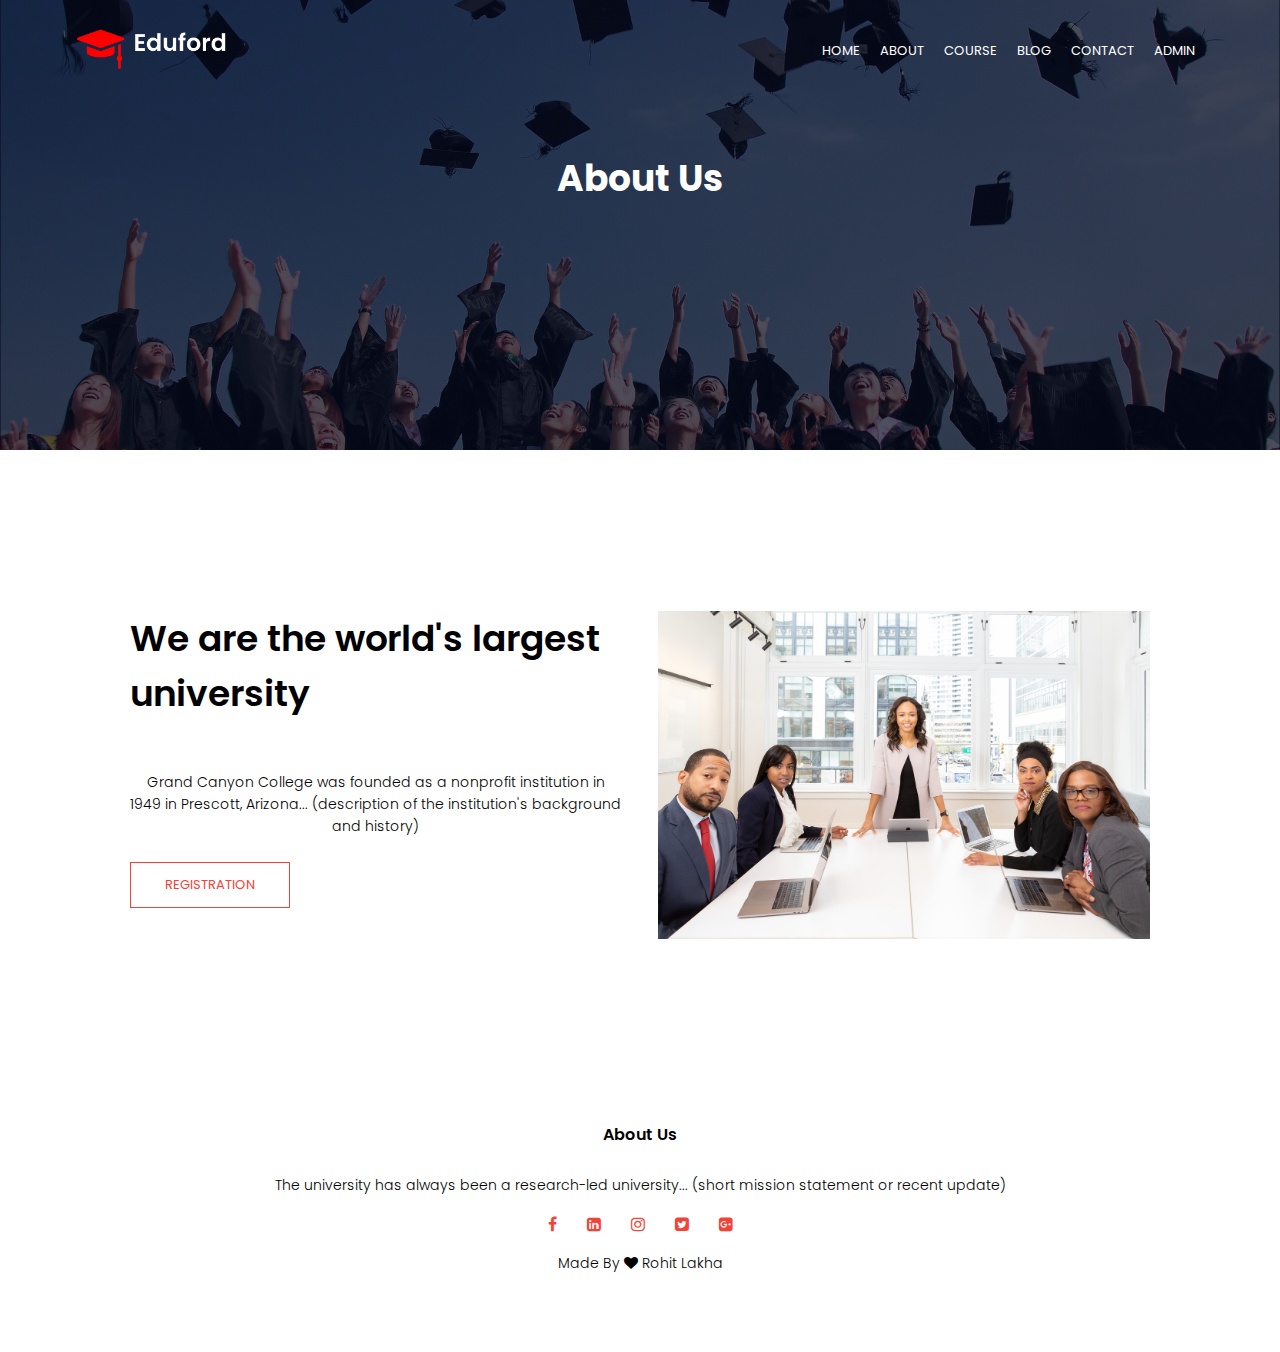
<file: about.html>
<!DOCTYPE html>
<html lang="en">
<head>
    <!-- Responsive design settings -->
    <meta name="viewport" content="with=device-width, initial-scale=1">

    <title>University Website</title>

    <!-- External stylesheet -->
    <link rel="stylesheet" href="style.css">

    <!-- Google Fonts integration -->
    <link rel="preconnect" href="https://fonts.gstatic.com">
    <link href="https://fonts.googleapis.com/css2?family=Poppins:wght@100;200;300;400;600;700&display=swap" rel="stylesheet">

    <!-- Font Awesome icons -->
    <link rel="stylesheet" href="https://cdnjs.cloudflare.com/ajax/libs/font-awesome/4.0.2/css/font-awesome.css">
</head>

<body>

<!-- ========== HEADER SECTION ========== -->
<section class="sub-header">
    <nav>
        <!-- Logo -->
        <a href="index.html"><img src="images/logo.png" alt="University Logo"></a>

        <!-- Navigation Links -->
        <div class="nav-links" id="navLinks">
            <!-- Close icon for mobile view -->
            <i class="fa fa-times" onclick="hideMenu()"></i>
            <ul>
                <!-- Navigation Items -->
                <li><a href="index.html">HOME</a></li>
                <li><a href="about.html">ABOUT</a></li>
                <li><a href="course.html">COURSE</a></li>
                <li><a href="blog.html">BLOG</a></li>
                <li><a href="contact.html">CONTACT</a></li>
                <li><a href="adminLogin1.php">ADMIN</a></li>
            </ul>
        </div>

        <!-- Menu icon for mobile view -->
        <i class="fa fa-bars" onclick="showMenu()" ></i>
    </nav>

    <!-- Page Heading -->
    <h1>About Us</h1>
</section>


<!-- ========== ABOUT US CONTENT ========== -->
<section class="about-us">
    <div class="row">
        <!-- Left Column: Text Content -->
        <div class="about-col">
            <h1>We are the world's largest university</h1>
            <p>
                Grand Canyon College was founded as a nonprofit institution in 1949 in Prescott, Arizona...
                (description of the institution's background and history)
            </p>
            <!-- Registration button -->
            <a href="reg1.html" class="hero-btn red-btn">REGISTRATION</a>
        </div>

        <!-- Right Column: Image -->
        <div class="about-col">
            <img src="images/about.jpg" alt="About Image">
        </div>
    </div>
</section>


<!-- ========== FOOTER SECTION ========== -->
<section class="footer">
    <h4>About Us</h4>
    <p>
        The university has always been a research-led university...
        (short mission statement or recent update)
    </p>

    <!-- Social Media Icons -->
    <div class="icons">
        <i class="fa fa-facebook" aria-hidden="true"></i>
        <i class="fa fa-linkedin-square" aria-hidden="true"></i>
        <i class="fa fa-instagram"></i>
        <i class="fa fa-twitter-square" aria-hidden="true"></i>
        <i class="fa fa-google-plus-square" aria-hidden="true"></i>
    </div>

    <!-- Footer credit -->
    <p>Made By <i class="fa fa-heart"></i> Rohit Lakha</p>
</section>


<!-- ========== JAVASCRIPT FOR TOGGLE MENU ========== -->
<script>
    // Grab the nav links div
    var navLinks = document.getElementById("navLinks");

    // Show the menu (mobile)
    function showMenu(){
        navLinks.style.right = "0";
    }

    // Hide the menu (mobile)
    function hideMenu(){
        navLinks.style.right = "-200px";
    }
</script>

</body>
</html>
</file>
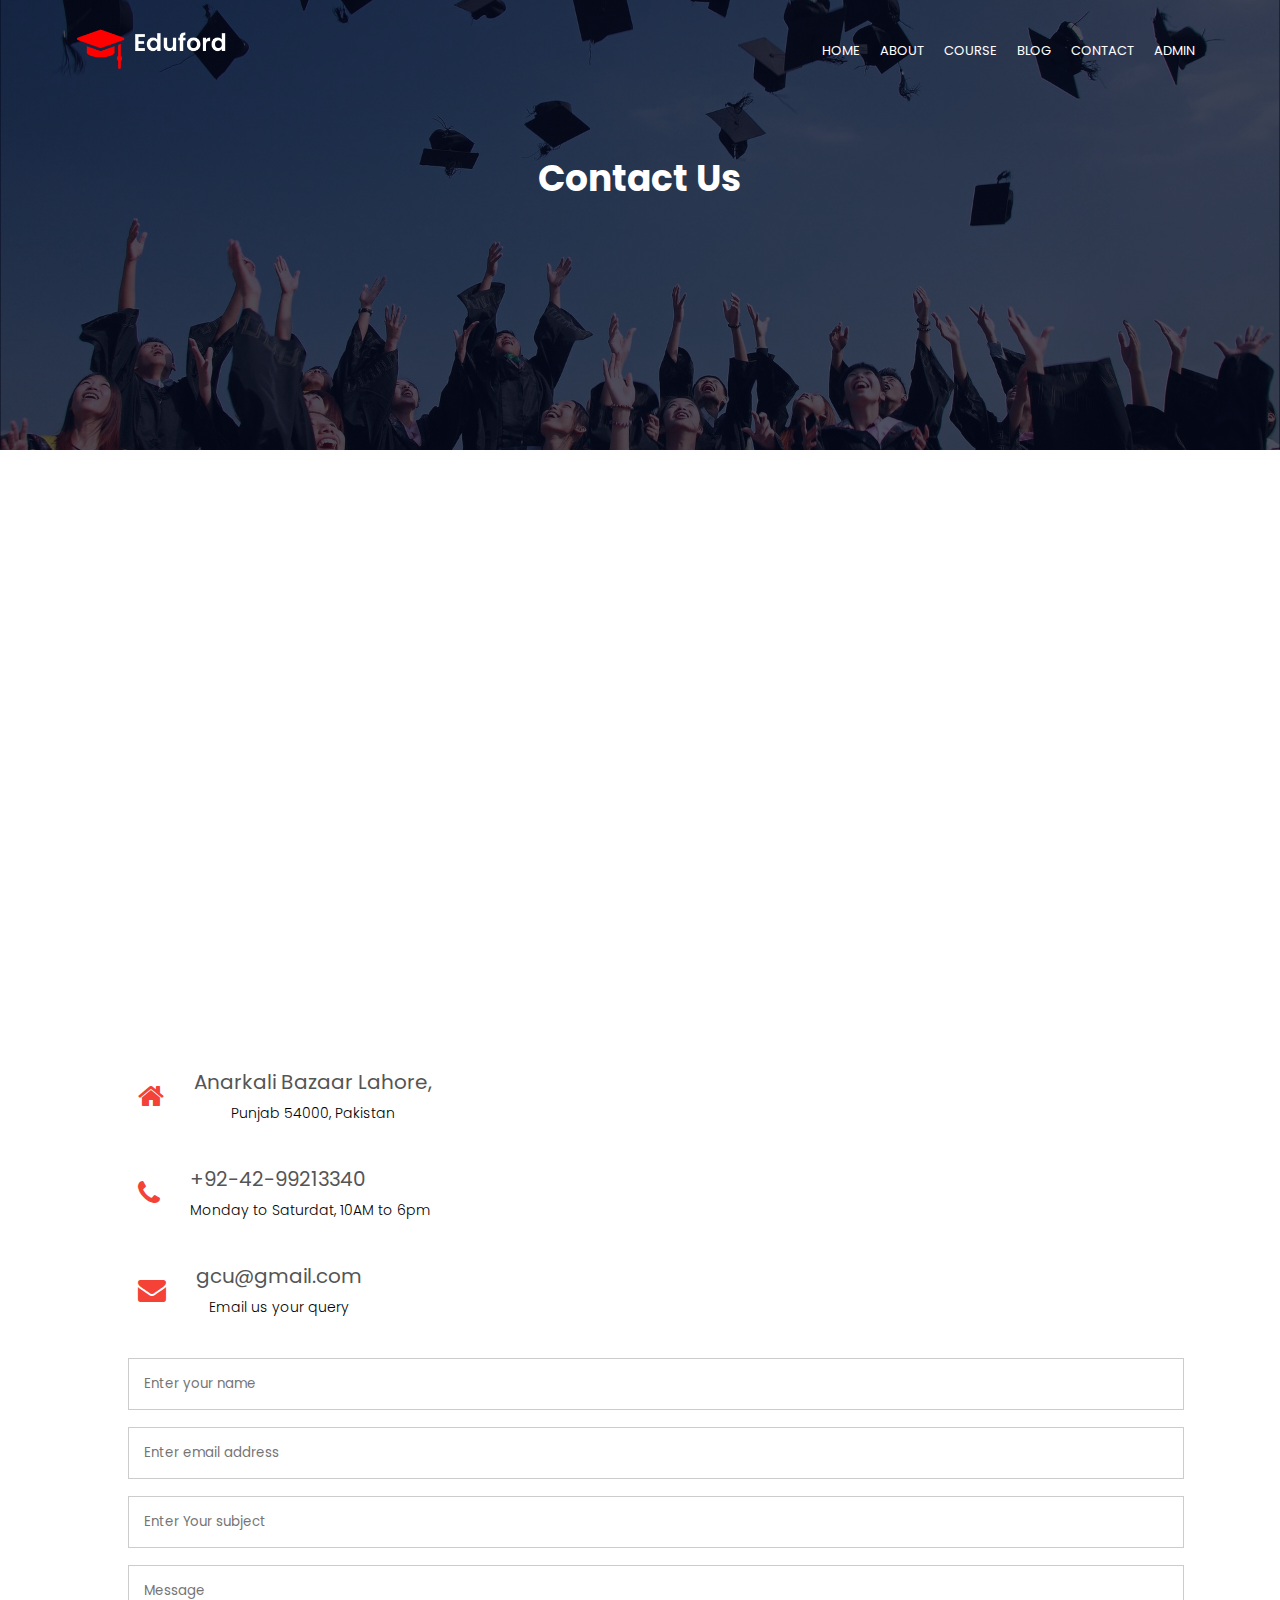
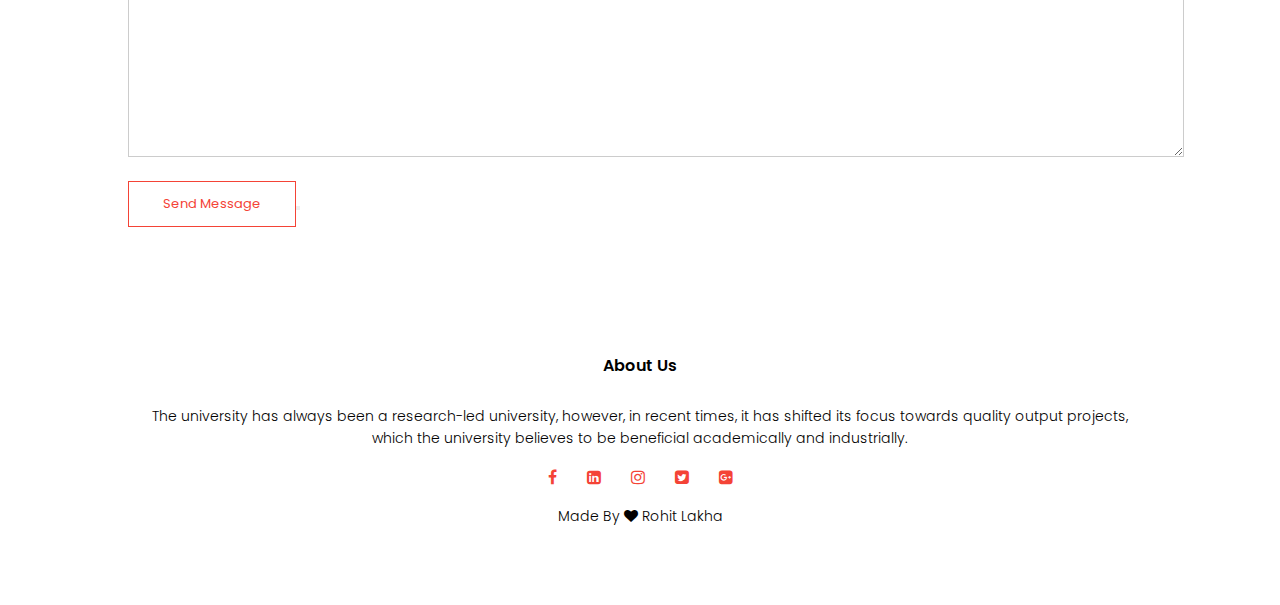
<file: contact.html>
<!DOCTYPE html>
<html lang="en">
<head>
    <meta name="viewport" content="with=device-width, initial-scale=1">
    
    <title>University Website</title>
    <link rel="stylesheet" href="style.css">
    <link rel="precommect" href="https://fonts.gstatic.com">
    <link  href="https://fonts.googleapis.com/css2?family=Poppins:wgh@100;200;300;400;600;700;&display=swap" rel="stylesheet">
    <link rel="stylesheet" href="https://cdnjs.cloudflare.com/ajax/libs/font-awesome/4.0.2/css/font-awesome.css">
</head>
<body>
<section class="sub-header">
    <nav>
        <a 
        href="index.html"><img src="images/logo.png"></a>
        <div class="nav-links" id="navLinks">
            <i class="fa fa-times" onclick="hideMenu()"></i>
            <ul>
                <li><a href="index.html">HOME</a></li>
                <li><a href="about.html">ABOUT</a></li>
                <li><a href="course.html">COURSE</a></li>
                <li><a href="blog.html">BLOG</a></li>
                <li><a href="contact.html">CONTACT</a></li>
                <li><a href="adminLogin1.php">ADMIN</a></li>
            </ul>
        </div>
        <i class="fa fa-bars" onclick="showMenu()" ></i>
    </nav>
    <h1>Contact Us</h1>



</section>

<!-----contact us page---->

<section class="location">
    <iframe src="https://www.google.com/maps/embed?pb=!1m18!1m12!1m3!1d3399.2160309885285!2d74.30474607610722!3d31.573123244532994!2m3!1f0!2f0!3f0!3m2!1i1024!2i768!4f13.1!3m3!1m2!1s0x39191ca692d64e3b%3A0xe7f87c0813cd9df6!2sGovt%20College%20University%20Rd%2C%20Anarkali%20Bazaar%20Lahore%2C%20Punjab%2054000%2C%20Pakistan!5e0!3m2!1sen!2sin!4v1689671943066!5m2!1sen!2sin" width="600" height="450" style="border:0;" allowfullscreen="" loading="lazy" referrerpolicy="no-referrer-when-downgrade"></iframe>
</section>

<section class="contact-us">
    <div class="contact-col">
        <div>
            <i class="fa fa-home"></i>
            <span>
                <h5>Anarkali Bazaar Lahore,</h5>
                <p> Punjab 54000, Pakistan</p>
            </span>
        </div>
        <div>
            <i class="fa fa-phone"></i>
            <span>
                <h5>+92-42-99213340</h5>
                <p>Monday to Saturdat, 10AM to 6pm</p>
            </span>
        </div>
        <div>
            <i class="fa fa-envelope"></i>
            <span>
                <h5>gcu@gmail.com</h5>
                <p>Email us your query</p>
            </span>
        </div>
    </div>
    <div class="contact-col">

           <form action="contact-insert.php" method="post">
            <input type="text" name="name" placeholder="Enter your name" required>
            <input type="email" name="email" placeholder="Enter email address" required>
            <input type="text" name="sub" placeholder="Enter Your subject" required>
            <textarea rows="8" name="message" placeholder="Message" required></textarea>
            <button type="submit" class="hero-btn red-btn">Send Message <button>
           </form>

    </div>

</section>


<!------Footer---->

<section class="footer">
    <h4>About Us</h4>
    <p>The university has always been a research-led university, however, in recent times, it has shifted its focus towards quality output projects,<br> which the university believes to be beneficial academically and industrially.</p>
        <div class="icons">
            <i class="fa fa-facebook" aria-hidden="true"></i>
            <i class="fa fa-linkedin-square" aria-hidden="true"></i>
            <i class="fa fa-instagram"></i>
            <i class="fa fa-twitter-square" aria-hidden="true"></i>
            <i class="fa fa-google-plus-square" aria-hidden="true"></i>
        </div>
        <p>Made By <i class="fa fa-heart"></i></i> Rohit Lakha</p>

</section>








<!-------JavaScript for Toggle Menu-------->
<script>

var navLinks = document.getElementById("navLinks")
function showMenu(){
    navLinks.style.right="0";
}
function hideMenu(){
    navLinks.style.right="-200px";
}


</script>

    
</body>
</html>
</file>
<file: style.css>
* {
    margin: 0;
    padding: 0;
    font-family: 'Poppins', sans-serif;
}

.header {
    min-height: 100vh;
    width: 100%;
    background-image: linear-gradient(rgba(4, 9, 30, 0.7), rgba(4, 9, 30, 0.7)), url(images/banner.png);
    background-position: center;
    background-size: cover;
    position: relative;
}

nav {
    display: flex;
    padding: 2% 6%;
    justify-content: space-between;
    align-items: center;
}

nav img {
    width: 150px;
}

.nav-links {
    flex: 1;
    text-align: right;
}

.nav-links ul li {
    list-style: none;
    display: inline-block;
    padding: 8px;
    position: relative;

}

.nav-links ul li a {
    color: #fff;
    text-decoration: none;
    font-size: 13px;
}

.nav-links ul li::after {
    content: '';
    width: 0%;
    height: 2px;
    background: #f44336;
    display: block;
    margin: auto;
    transition: 0.5s;
}
.nav-links ul li:hover::after{
    width: 100%;
}
.text-box{
    width: 90%;
    color: #fff;
    position: absolute;
    top: 50%;
    left: 50%;
    transform: translate(-50%,-50%);
    text-align: center;
}
.text-box h1{
    font-size: 62px;
}
.text-box p{
    margin: 10px 0 40px;
    font-size: 14px;
    color: #fff;
}
.hero-btn{
    display: inline-block;
    text-decoration: none;
    color: #fff;
    border: 1px solid #fff;
    padding: 12px 34px;
    font-size: 13px;
    background: transparent;
    position: relative;
    cursor: pointer;
}
.hero-btn:hover{
    border: 1px solid #f44336;
    background: #f44336;
    transition: 1s;

}

nav .fa{
    display: none;
}


@media(max-width: 700px){
    .text-box h1{
        font-size: 20px;
    }
    
.nav-links ul li{
    display: block;
    }
    .nav-links{
        position: fixed;
        background: #f44336;
        height: 100vh;
        width: 200px;
        top: 0;
        right: -200px;
        text-align: left;
        z-index: 2;
        transition: 1sy665tyaoi;

    }
    nav .fa{
        display: block;
        color: #fff;
        margin: 10px;
        font-size: 22px;
        cursor: pointer;
    }
    .nav-links ul{
        padding: 30px;
    }
}
/*-------- course -------*/

.course{
    width: 80%;
    margin: auto;
    text-align: center;
    padding-top: 100px;
}
h1{
    font-size: 36px;
    font-weight: 600;
}
p{
    color: #020101;
    font-size: 14px;
    font-weight: 300;
    line-height: 22px;
    padding: 2px;
    text-align: center;
}
.dep{
    text-align: left;
}

.row{
    margin-top: 5%;
    
    display: flex;
    justify-content: space-between;
}
.course-col{
    flex-basis: 31%;
    background: #fff3f3;
    border-radius: 10px;
    margin-bottom: 5%;
    padding: 20px 12px;
    box-sizing: border-box;
    display: absolute;
    transition: 0.5s;
}
h3{
    text-align: center;
    font-weight: 600;
    margin: 10px 0;
}
.course-col:hover{
    box-shadow: 0 0 20px 0px rgba(0,0,0,0.2);
}
@media(max-width: 700px){
    .row{
        flex-direction: column;
    }
}
/*------- campus ------*/

.campus{
    width: 80%;
    margin: auto;
    text-align: center;
    padding-top: 50px;
}
.campus-col{
    flex-basis: 32%;
    border-radius: 10px;
    margin-bottom: 30px;
    position: relative;
    overflow: hidden;
}
.campus-col img{
    width: 100%;
    display: blockn ;
}
.layer{
    background: transparent;
    height: 100%;
    width: 100%;
    position: absolute;
    top: 0;
    left: 0;
}

.layer:hover{
    background: rgba(226,0,0,0.7);

}
.layer h3{
    width: 100%;
    font-weight: 500;
    color: #fff;
    font-size: 26px;
    bottom: 0;
    left: 50%;
    transform: translateX(-50%);
    position: absolute;
    opacity: 0;
    transition: 0.5s;
}
.layer:hover h3{
    bottom: 49%;
    opacity: 1;

}
/*-------- facilities -------*/

.facilities{
    width: 80%;
    margin: auto;
    text-align: center;
    padding-top: 100px;
}
.facilities-col{
    flex-basis: 31%;
    border-radius: 10px;
    margin-bottom: 5%;
    text-align: left;
}
.facilities-col img{
    width: 100%;
    border-radius: 10px;
}
.facilities-col p{
    padding: 0;
}
.facilities-col h3{
    margin-top: 16px;
    margin-bottom: 15px;
    text-align: left;
}

/*--------testimonials-------*/

.testimonials{
    width: 80%;
    margin: auto;
    padding-top: 100px;
    text-align: center;
}
.testimonials-col{
    flex-basis: 44%;
    border-radius: 10px;
    margin-bottom: 5%;
    text-align: left;
    background: #fff3f3;
    padding: 25px;
    cursor: pointer;
    display: flex;
}
.testimonials-col img{
    height: 40px;
    margin-left: 5px;
    margin-right: 30px;
    border-radius: 50px;
}
.testimonials-col p{
    pad: 0;
}
.testimonials-col h3{
    margin-top: 15px;
    text-align: left;
}
.testimonials-col .fa{
    color: #f44336;
}
@media(max-width: 700px){
    .testimonials-col img{
        margin-left: 0px;
        margin-right: 15px;
    }

}

/*----- call to action-----*/

.cta{
    margin: 100px auto;
    width: 80%;
    background-image: linear-gradient(rgba(0,0,0,0.7),rgba(0,0,0,0.7)), url(images/banner2.jpg);
    background-position: center;
    background-size: cover;
    border-radius: 10px;
    text-align: center;
    padding: 100px 0;
}

.cta h1{
    color: #fff;
    margin-bottom: 40px;
    padding: 0;
}

@media(max-width: 700px){
    .cta h1{
        font-size: 24px;
    }
}

/*----- footer-----*/

.footer{
    width: 100%;
    text-align: center;
    padding: 76px 0;
}

.footer h4{
    margin-bottom: 25px;
    margin-top: 20px;
    font-weight: 600;
}
.icons .fa{
    color: #f44336;
    margin: 0 13px;
    cursor: pointer;
    padding: 18px 0;
}
.fa-heart-o{
    color: #f44336;
}

/*------about us page------*/

.sub-header{
    height: 50vh;
    width: 100%;
    background-image: linear-gradient(rgba(4,9,30,0.7),rgba(4,9,30,0.7)),url(images/background.jpg);
    background-position: center;
    background-size: cover;
    text-align: center;
    color: #fff;
}
.sub-header h1{
    margin-top: 50px;
    font-weight: bold;
}
.about-us{
    width: 80%;
    margin: auto;
    padding-top: 80px;
    padding-bottom: 50px;
}
.about-col{
    flex-basis: 48%;
    padding: 30px 2px;
}
.about-col img{
    width: 100%;
}
.about-col h1{
    padding-top: 0;
}
.about-col p{
    padding: 50px 0 25px;
}
.red-btn{
    border: 1px solid #f44336;
    background: transparent;
    color: #f44336;
    transition: 2s;
}
.red-btn:hover{
    color: #fff;
}

/*-------blog-content----*/

.blog-content{
    width: 80%;
    margin: auto;
    padding: 60px 0;
}
.left{
    display: flex;
}
.blog-left img{
    width: 90%;
    height: 500px;
}
.paragraph {
    position: absolute;
    width: 90%;
    text-align: justify;
}
.blog-left h2{
    color: #222;
    font-weight: 600;
    margin: 30px 0;

}
.blog-left p{
    color: #999;
    padding: 0;
}
.blog-right{
    flex-basis: 32%;
}
.blog-right h3{
    background: #f44336;
    color: #fff;
    padding: 7px 0;
    font-size: 16px;
    margin-bottom: 20px;
}
.blog-right div{
    display: flex;
    align-items: center;
    justify-content: space-between;
    color: #555;
    padding: 8px;
    box-sizing: border-box;
}
.comment-box{
    margin-top: 285px;
    border: 1px solid #ccc;
    padding: 10px 20px;
}
.comment-box h3{
    text-align: center;
}
.comment-form input,.comment-box textarea{
    width: 100%;
    padding: 10px;
    margin: 15px 0;
    box-sizing: border-box;
    border: none;
    outline: none;
    background: #f0f0f0;
}
.comment-form button{
    margin: 10px 0;
}
@media(max-width:700px){
    .sub-header h1{
        font-size: 24px;
    }
}

/*------contact us page------*/

.location{
    width: 80%;
    margin: auto;
    padding: 80px 0;
}
.location iframe{
     width: 100%;
}
.contact-us{
    width: 80%;
    margin: auto;
}
.contact-col{
    flex-basis: 48%;
    margin-bottom: 30px;
}
.contact-col div{
    display: flex;
    align-items: center;
    margin-bottom: 40px;
}
.contact-col div .fa{
    font-size: 28px;
    color: #f44336;
    margin: 10px;
    margin-right: 30px;
}
.contact-col div p{
    padding: 0;
}
.contact-col div h5{
    font-size: 20px;
    margin-bottom: 5px;
    color: #555;
    font-weight: 400;
}
.contact-col input, .contact-col textarea{
    width: 100%;
    padding: 15px;
    margin-bottom: 17px;
    outline: none;
    border: 1px solid #ccc;
}

.bd-dark{
    background-color: #c7c7c7;
}
.card-registration .select-input.form-control[readonly]:not([disabled]) {
font-size: 1rem;
line-height: 2.15;
padding-left: .75em;
padding-right: .75em;
}
.card-registration .select-arrow {
top: 13px;
}


.dropbtn {
    background-color: transparent;
  
    color: white;
    padding: 16px;
    font-size: 16px;
    border: none;
  }
  
  .dropdown {
    position: relative;
    display: inline-block;
  }
  
  .dropdown-content {
    display: none;
    position: absolute;
    background-color: #f1f1f1;
    min-width: 160px;
    box-shadow: 0px 8px 16px 0px rgba(0,0,0,0.2);
    z-index: 1;
  }
  
  .dropdown-content a {
    color: black;
    padding: 12px 16px;
    text-decoration: none;
    display: block;
  }
  
  .dropdown-content a:hover {background-color: #ddd;}
  
  .dropdown:hover .dropdown-content {display: block;}
  
  /* .dropdown:hover .dropbtn {background-color: #3e8e41;} */

  .btn .btn-success a{
    text-decoration: none;
  }

  .img1{
    max-width: 240%;
    height: auto;
  }
  .bg1 {
    height: 664px;
    width: 500px;
  }
</file>
